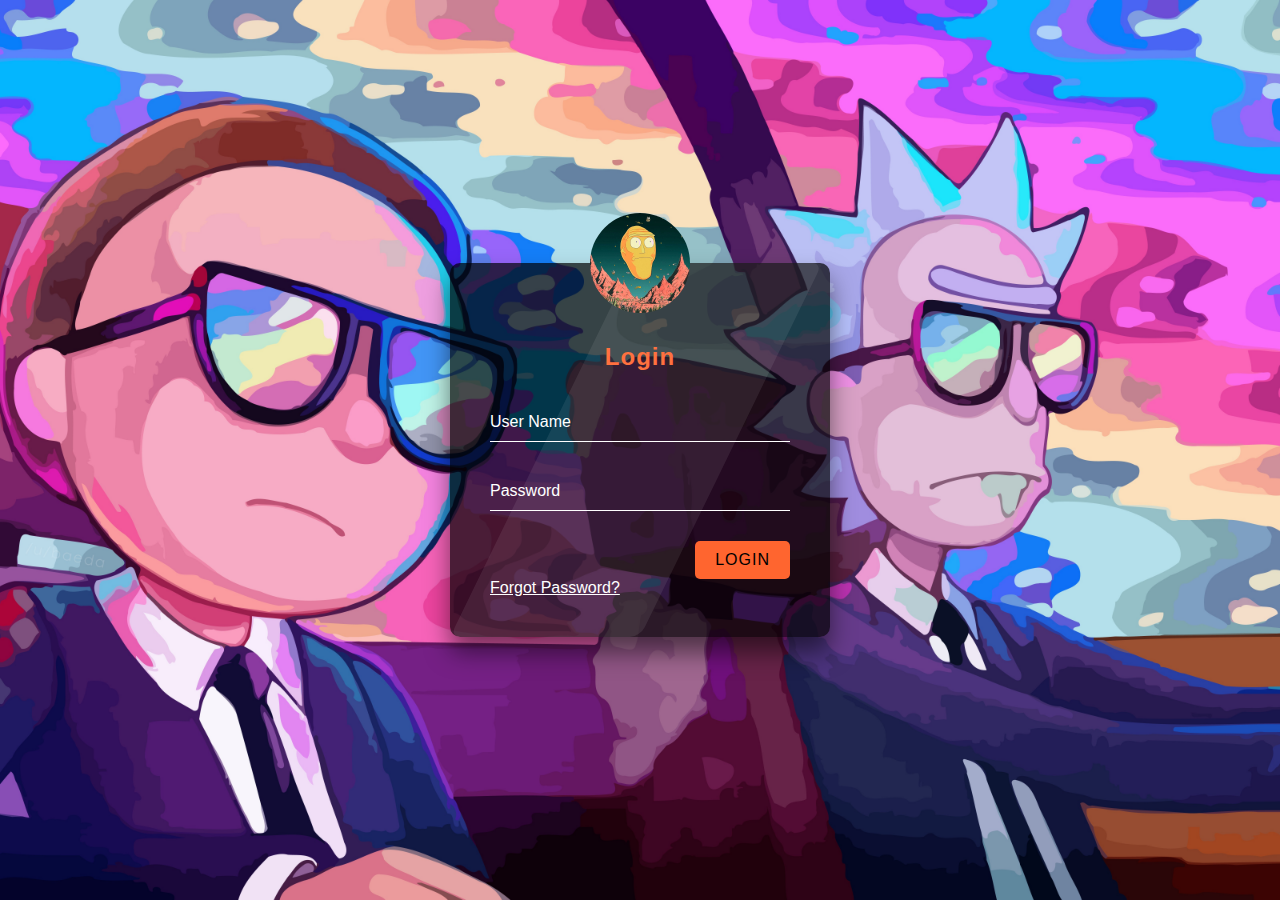
<file: login/login.html>
<!DOCTYPE html>
<html lang="en">
<head>
  <meta charset="UTF-8">
  <meta name="viewport" content="width=device-width, initial-scale=1.0">
  <meta http-equiv="X-UA-Compatible" content="ie=edge">
  <link rel="stylesheet" href="login.css">
  <title>Login</title>
</head>
<body>
  <div class="login-wrapper">
    <form action="" class="form">
      <img src="/img/download.jpg" alt="">
      <h2>Login</h2>
      <div class="input-group">
        <input type="text" name="loginUser" id="loginUser" autocomplete="off" required>
        <label for="loginUser">User Name</label>
      </div>
      <div class="input-group">
        <input type="password" name="loginPassword" id="loginPassword" required>
        <label for="loginPassword">Password</label>
      </div>
      <input type="submit" value="Login" class="submit-btn">
      <a href="#forgot-pw" class="forgot-pw">Forgot Password?</a>
    </form>

    <div id="forgot-pw">
      <form action="" class="form">
        <a href="#" class="close">&times;</a>
        <h2>Reset Password</h2>
        <div class="input-group">
          <input type="email" name="email" id="email" required>
          <label for="email">Email</label>
        </div>
        <input type="submit" value="Submit" class="submit-btn">
      </form>
    </div>
  </div>
</body>
</html>
</file>
<file: login/login.css>
* {
  margin: 0;
  padding: 0;
  box-sizing: border-box;
}
body {
  background: url('/img/Rick_and_Morty-Run_for_Jewels-vector_graphics-car-rainbows.jpg') no-repeat center;
  background-size: cover;
  font-family: sans-serif;
}
.login-wrapper {
  height: 100vh;
  width: 100vw;
  display: flex;
  justify-content: center;
  align-items: center;
}
.form {
  position: relative;
  width: 100%;
  max-width: 380px;
  padding: 80px 40px 40px;
  background: rgba(0,0,0,0.7);
  border-radius: 10px;
  color: #fff;
  box-shadow: 0 15px 25px rgba(0,0,0,0.5);
}
.form::before {
  content:'';
  position: absolute;
  top: 0;
  left: 0;
  width: 50%;
  height: 100%;
  background: rgba(255,255,255, 0.08);
  transform: skewX(-26deg);
  transform-origin: bottom left;
  border-radius: 10px;
  pointer-events: none;
}
.form img {
  position: absolute;
  top: -50px;
  left: calc(50% - 50px);
  width: 100px;
  background: rgba(255,255,255, 0.8);
  border-radius: 50%;
}
.form h2 {
  text-align: center;
  letter-spacing: 1px;
  margin-bottom: 2rem;
  color: #ff652f;
}
.form .input-group {
  position: relative;
}
.form .input-group input {
  width: 100%;
  padding: 10px 0;
  font-size: 1rem;
  letter-spacing: 1px;
  margin-bottom: 30px;
  border: none;
  border-bottom: 1px solid #fff;
  outline: none;
  background-color: transparent;
  color: inherit;
}
.form .input-group label {
  position: absolute;
  top: 0;
  left: 0;
  padding: 10px 0;
  font-size: 1rem;
  pointer-events: none;
  transition: .3s ease-out;
}
.form .input-group input:focus + label,
.form .input-group input:valid + label {
  transform: translateY(-18px);
  color: #ff652f;
  font-size: .8rem;
}
.submit-btn {
  display: block;
  margin-left: auto;
  border: none;
  outline: none;
  background: #ff652f;
  font-size: 1rem;
  text-transform: uppercase;
  letter-spacing: 1px;
  padding: 10px 20px;
  border-radius: 5px;
  cursor: pointer;
}
.forgot-pw {
  color: inherit;
}

#forgot-pw {
  position: absolute;
  display: flex;
  justify-content: center;
  align-items: center;
  top: 0;
  left: 0;
  right: 0;
  height: 0;
  z-index: 1;
  background: url('/img/rick_and_morty_wearing_sunglasses.jpg') no-repeat center;
  opacity: 0;
  transition: 0.6s;
}
#forgot-pw:target {
  height: 100%;
  opacity: 1;
}
.close {
  position: absolute;
  right: 1.5rem;
  top: 0.5rem;
  font-size: 2rem;
  font-weight: 900;
  text-decoration: none;
  color: inherit;
}
</file>
